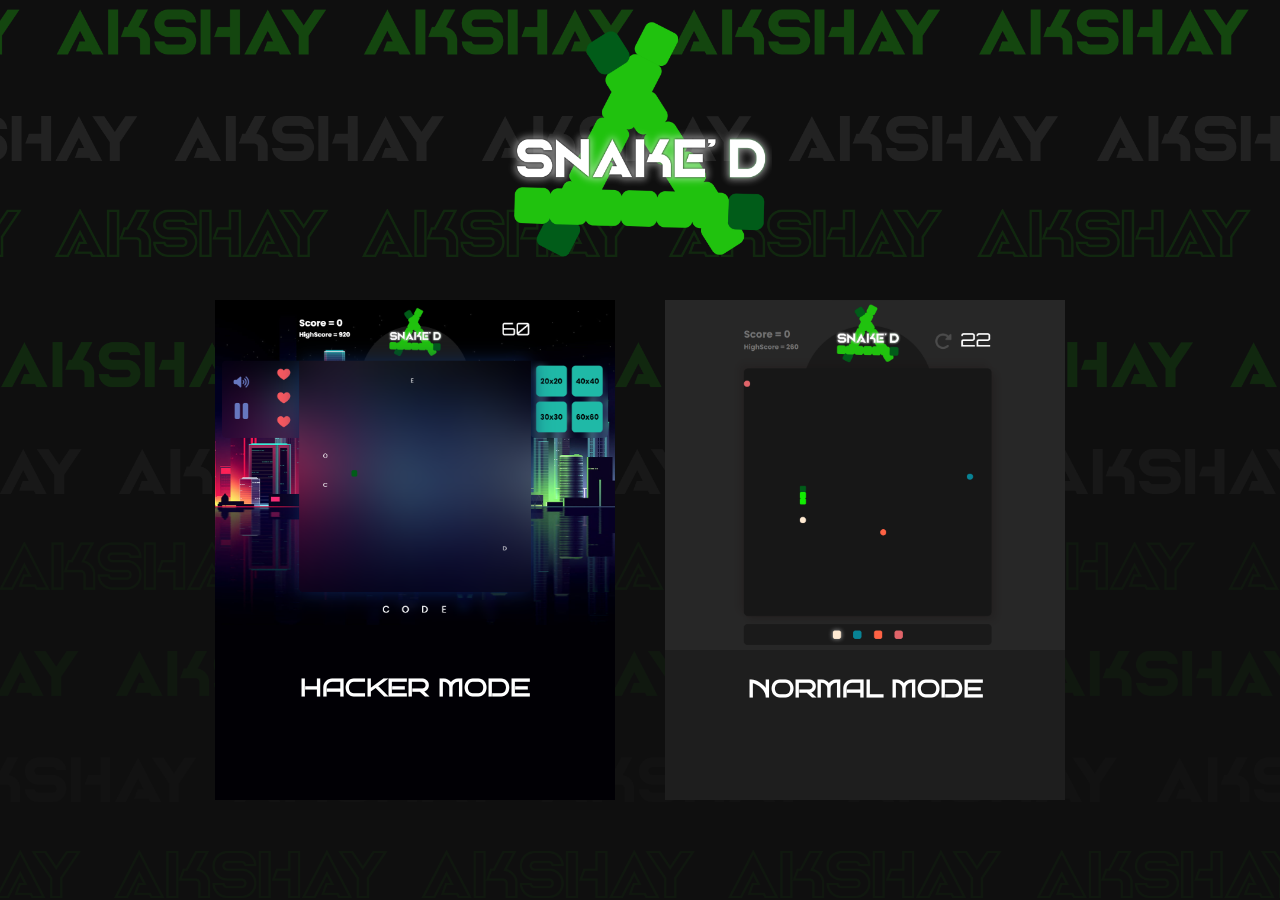
<file: index.html>
<!DOCTYPE html>
<html lang="en">
  <head>
    <meta charset="UTF-8" />
    <meta http-equiv="X-UA-Compatible" content="IE=edge" />
    <meta name="viewport" content="width=device-width, initial-scale=1.0" />
    <link rel="stylesheet" href="stylesMenu.css" />
    <title>SnakeD</title>
  </head>
  <body>
    <div class="background-container">
      <div class="logo"><img src="./images/logo-01-01.png" alt="" /></div>
      <div>
        <div class="container container1">
          <div class="front1">
            <div class="image-container1"></div>
            <div class="content-hacker-mode">
              <h2>HACKER MODE</h2>
            </div>
          </div>

          <div class="back1">
            <div class="mode-content-hacker mode-content">
              <h3>HACKER MODE</h3>
              <ul>
                <li>Eat letters in Order to Gain points</li>
                <li>Use Power ups to gain Advantage</li>
                <li>Variable Grid-mode to make more it Challenging</li>
                <li>Background Music and Sound Effects</li>
              </ul>
            </div>
            <div class="click">
              <a href="hackermode.html">CLICK TO PLAY!</a>
            </div>
          </div>
        </div>
      </div>
      <div>
        <div class="container container2">
          <div class="front2">
            <div class="image-container2"></div>
            <div class="content-normal-mode">
              <h2>NORMAL MODE</h2>
            </div>
          </div>

          <div class="back2">
            <div class="mode-content-normal mode-content">
              <h3>NORMAL MODE</h3>
              <ul>
                <li>Eat color blocks in Order to Gain points</li>
                <li>Easy mode for Casual Gaming</li>
                <li>Complete the Sequence to gain time</li>
                <li>Retro Snake Experience</li>
              </ul>
            </div>
            <div></div>
            <div class="click">
              <a href="normalmode.html">CLICK TO PLAY!</a>
            </div>
          </div>
        </div>
      </div>
    </div>
  </body>
</html>
</file>
<file: stylesMenu.css>
@import url("https://fonts.googleapis.com/css2?family=Bruno+Ace+SC&family=Orbitron:wght@400;500;600;700;800;900&family=Poppins:wght@100;200;300;400;500;600;700;800;900&display=swap");

* {
  margin: 0;
  padding: 0;
  box-sizing: border-box;

  /* font-family: "Poppins", sans-serif; */
}

.background-container {
  height: 100vh;
  width: 100%;
  display: flex;
  justify-content: center;
  align-items: center;
  gap: 50px;
  background-image: url("./images/bgmain-02-02.png");
  background-position: center;
  background-size: cover;
}

.container {
  height: 500px;
  width: 400px;
  position: relative;
  perspective: 1500px;
  cursor: pointer;
  margin-top: 200px;
}

.front1 {
  position: absolute;
  background-color: rgb(1, 0, 5);
  height: 100%;
  width: 100%;
  backface-visibility: hidden;
  transition: all 0.8s;
  z-index: 1;
  font-family: "Bruno Ace SC", cursive;
}
.back1 {
  position: absolute;
  background-color: rgb(1, 0, 5);
  height: 100%;
  width: 100%;
  backface-visibility: hidden;
  transition: all 0.8s;
  transform: rotateY(-180deg);
  z-index: 0;
  font-family: "Bruno Ace SC", cursive;
  display: flex;
  justify-content: center;
  align-items: center;
  flex-direction: column;
}

.container:hover > .front1 {
  transform: rotateY(180deg);
}

.container:hover > .back1 {
  transform: rotateY(0deg);
}

.front2 {
  position: absolute;
  background-color: rgb(30, 30, 30);
  height: 100%;
  width: 100%;
  backface-visibility: hidden;
  transition: all 0.8s;
  z-index: 1;
  font-family: "Bruno Ace SC", cursive;
}
.back2 {
  position: absolute;
  background-color: rgb(30, 30, 30);
  height: 100%;
  width: 100%;
  backface-visibility: hidden;
  transition: all 0.8s;
  transform: rotateY(-180deg);
  z-index: 0;
  font-family: "Bruno Ace SC", cursive;
  display: flex;
  justify-content: center;
  align-items: center;
  flex-direction: column;
}

.container:hover > .front2 {
  transform: rotateY(180deg);
}

.container:hover > .back2 {
  transform: rotateY(0deg);
}

.image-container1 {
  height: 65%;
  width: 100%;
  background-image: url("./images/bg-hm-retro.png");
  background-position: center;
  background-size: cover;
}
.content-hacker-mode {
  height: 35%;
  width: 100%;
  font-family: "Bruno Ace SC", cursive;
  display: flex;
  justify-content: center;
  align-items: start;
  margin-top: 30px;
  color: white;
}

.image-container2 {
  height: 70%;
  width: 100%;
  background-image: url("./images/bg-nm.png");
  background-position: initial;
  background-size: cover;
}
.content-normal-mode {
  height: 30%;
  width: 100%;
  font-family: "Bruno Ace SC", cursive;
  display: flex;
  justify-content: center;
  align-items: start;
  margin-top: 6px;
  color: white;
}

h2 {
  margin-top: 18px;
}

.click {
  font-size: 2rem;
  text-align: center;
  color: rgb(54, 236, 66);
  height: 20%;
  width: 85%;
  margin-top: 30px;
  border: 2px solid rgb(54, 236, 66);
  border-radius: 8px;
  transition: all 0.3s ease 0s;
  box-shadow: 0 0 28px -4px rgb(54, 236, 66);
  display: flex;
  justify-content: center;
  align-items: center;
}
a {
  text-decoration: none;
  color: white;
}

.click:hover {
  box-shadow: 0 0.5em 0.5em -0.4em var(--hover);
  transform: translateY(-0.25em);
  background-color: rgb(54, 236, 66);
  border: 0;
  color: rgb(39, 39, 39);
  box-shadow: 0 20px 28px -10px rgb(54, 236, 66);
}
.click:hover > a {
  color: rgb(39, 39, 39);
}

.mode-content {
  width: 80%;
  height: 50%;
}

ul {
  margin-top: 20px;
  color: white;
  font-family: "Poppins", sans-serif;
  font-size: 0.9rem;
}
h3 {
  text-align: center;

  text-decoration: underline;
  color: rgb(54, 236, 66);
}

.logo {
  position: absolute;
  top: 0%;
}

img {
  height: 240px;
  margin-top: 20px;
}

@media only screen and (max-width: 860px) {
  .container {
    height: 400px;
    width: 300px;
  }
  h2 {
    text-align: center;
  }
  .image-container2 {
    background-position: center;
  }
  .content-hacker-mode {
    margin-top: 17px;
  }
}
@media only screen and (max-width: 655px) {
  .container {
    height: 300px;
    width: 200px;
  }
  .click a {
    font-size: 1rem;
  }
  li {
    font-size: 0.4rem;
  }
  h2 {
    font-size: 1rem;
  }
}
@media only screen and (max-width: 565px) {
  .background-container {
    gap: 5px;
  }
  .container {
    height: 300px;
    width: 200px;
  }
  img {
    height: 200px;
  }
  img {
    margin-top: 50px;
  }
}

@media only screen and (max-width: 565px) {
  .background-container {
    gap: 5px;
  }
  .container {
    height: 250px;
    width: 150px;
  }
  .background-container {
    gap: 15px;
  }
}
</file>
